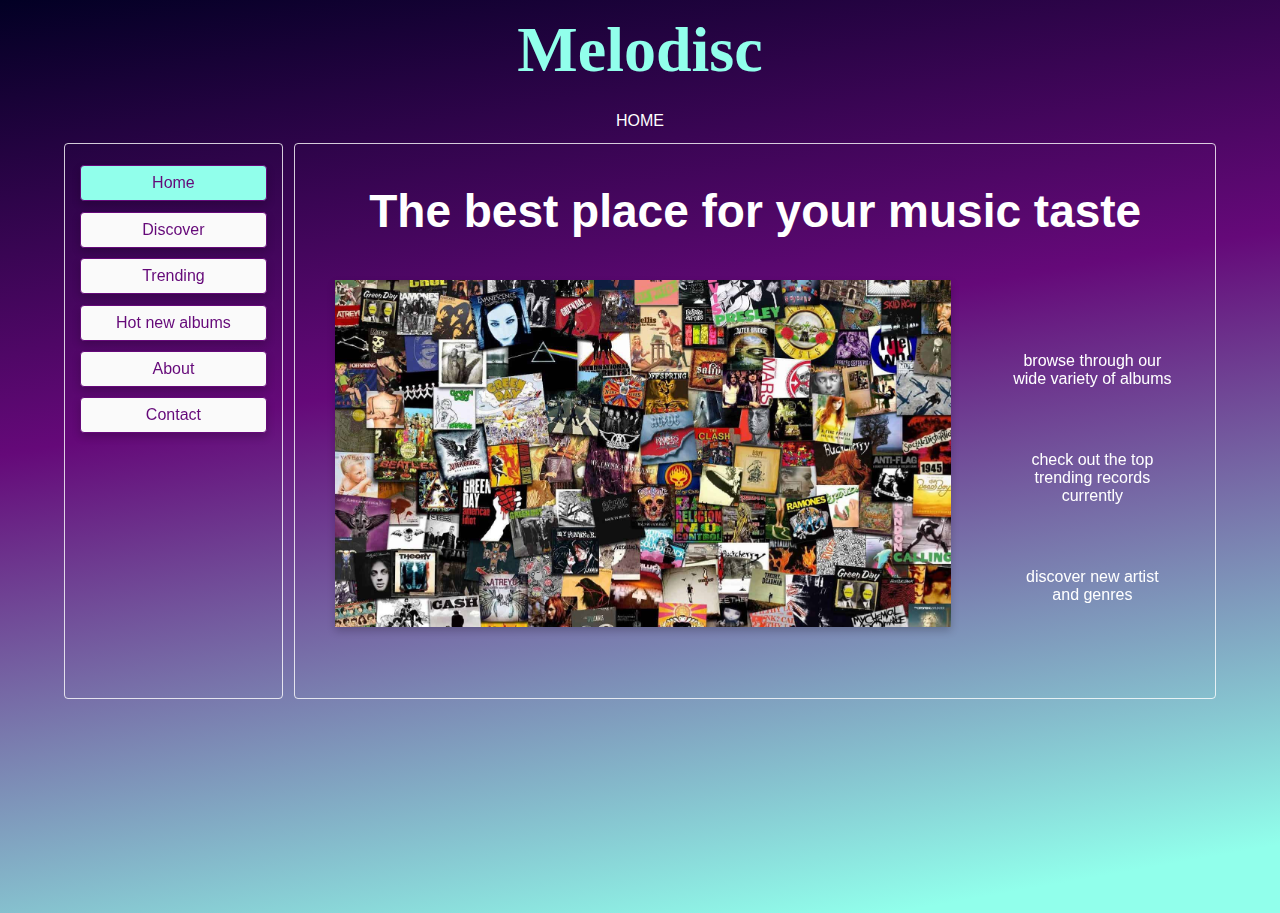
<file: index.html>
<!DOCTYPE html>
<html>
	<head>
		<title>Melodisc | Home</title>
		<meta charset="utf-8">
		<link href="styles/style.css" rel="stylesheet">
		<link href="pictures/fav-icon2.png" rel="shortcut icon">
	</head>
	
	<body>
		<a href="index.html">
			<h1>Melodisc</h1>
		</a>
		<header>HOME</header>
		<main>
			<nav>
				<ul>
					<li><a href="index.html" class="active">Home</a></li>
					<li><a href="discover.html">Discover</a></li>
					<li><a>Trending</a></li>
					<li><a>Hot new albums</a></li>
					<li><a>About</a></li>
					<li><a>Contact</a></li>
				</ul>
			</nav>
			<section id="site-description">
				<h2>The best place for your music taste</h2>
				<img src="pictures/albums.jpg" id="index-image">
				<div>
					<ul>
						<li>browse through our wide variety of albums</li>
						<li>check out the top trending records currently</li>
						<li>discover new artist and genres</li>
					</ul>
				</div>
			</section>
		</main>
	</body>
	
</html>
</file>
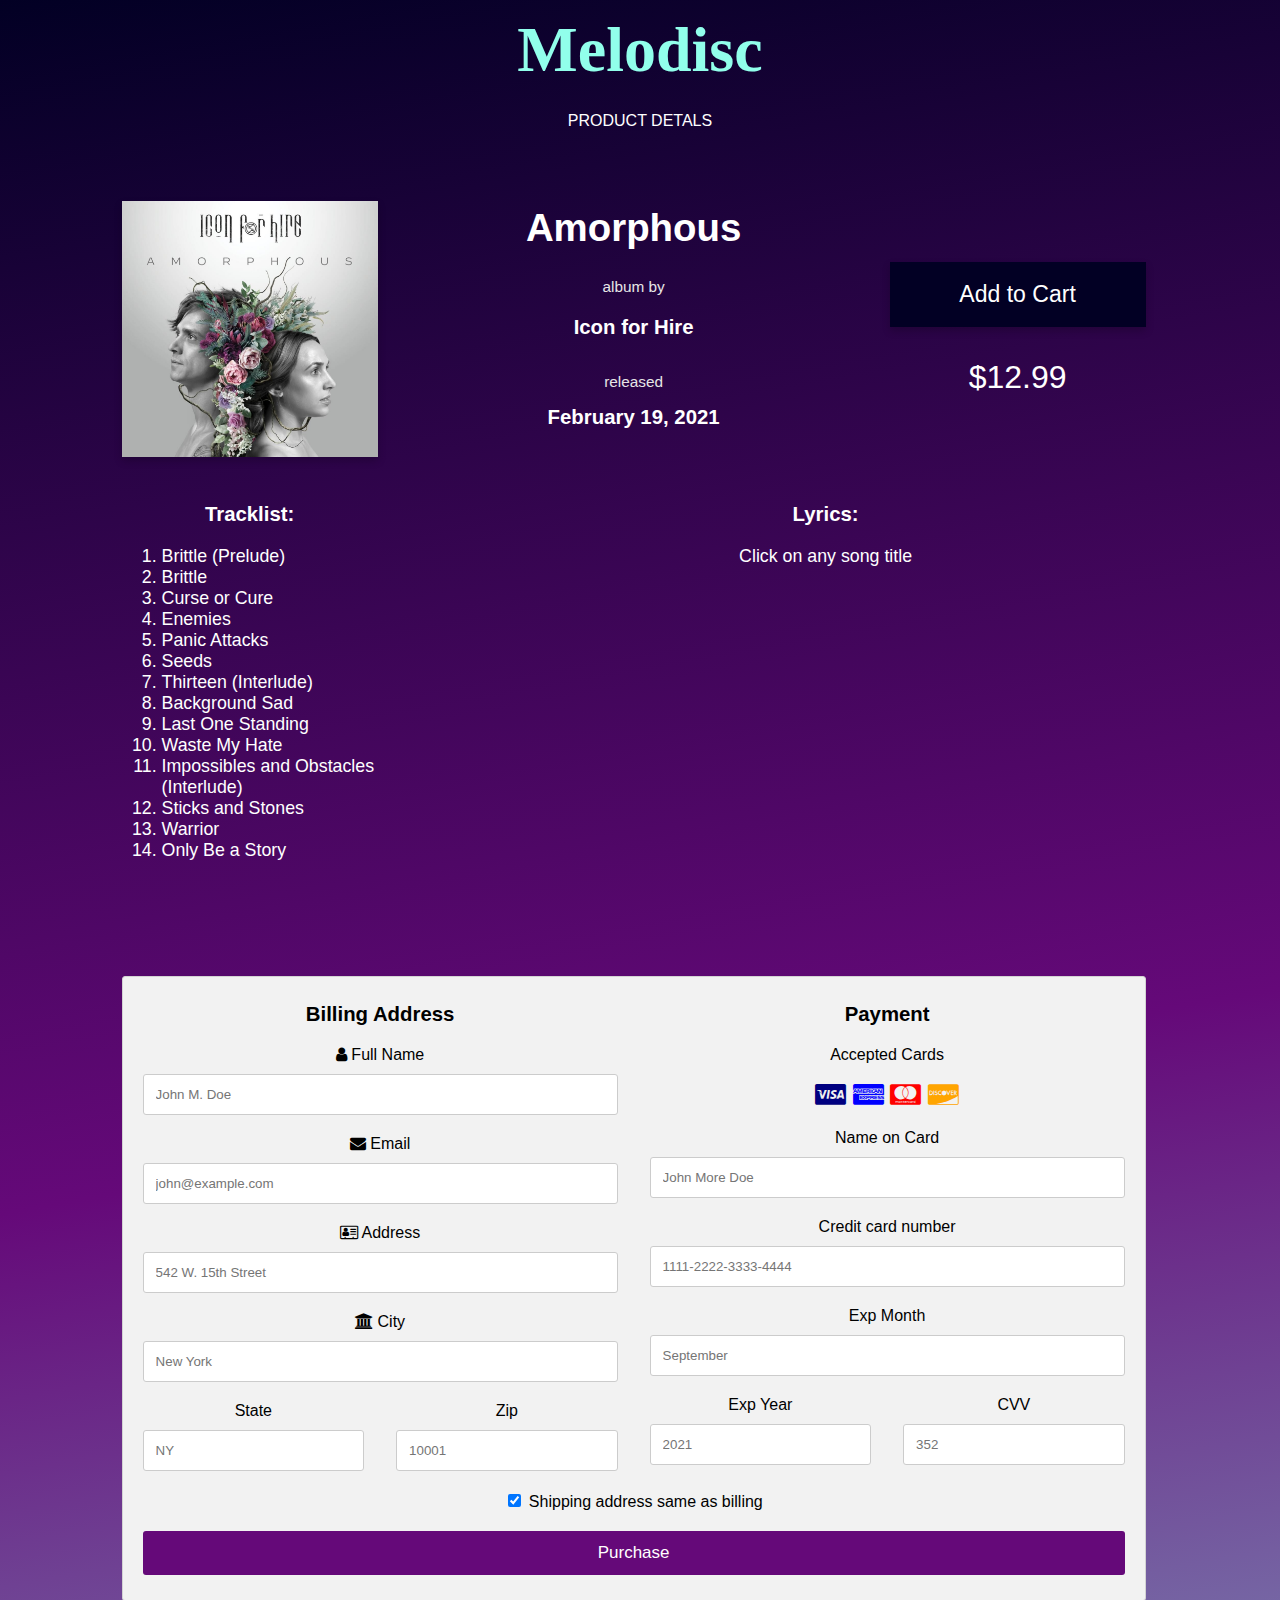
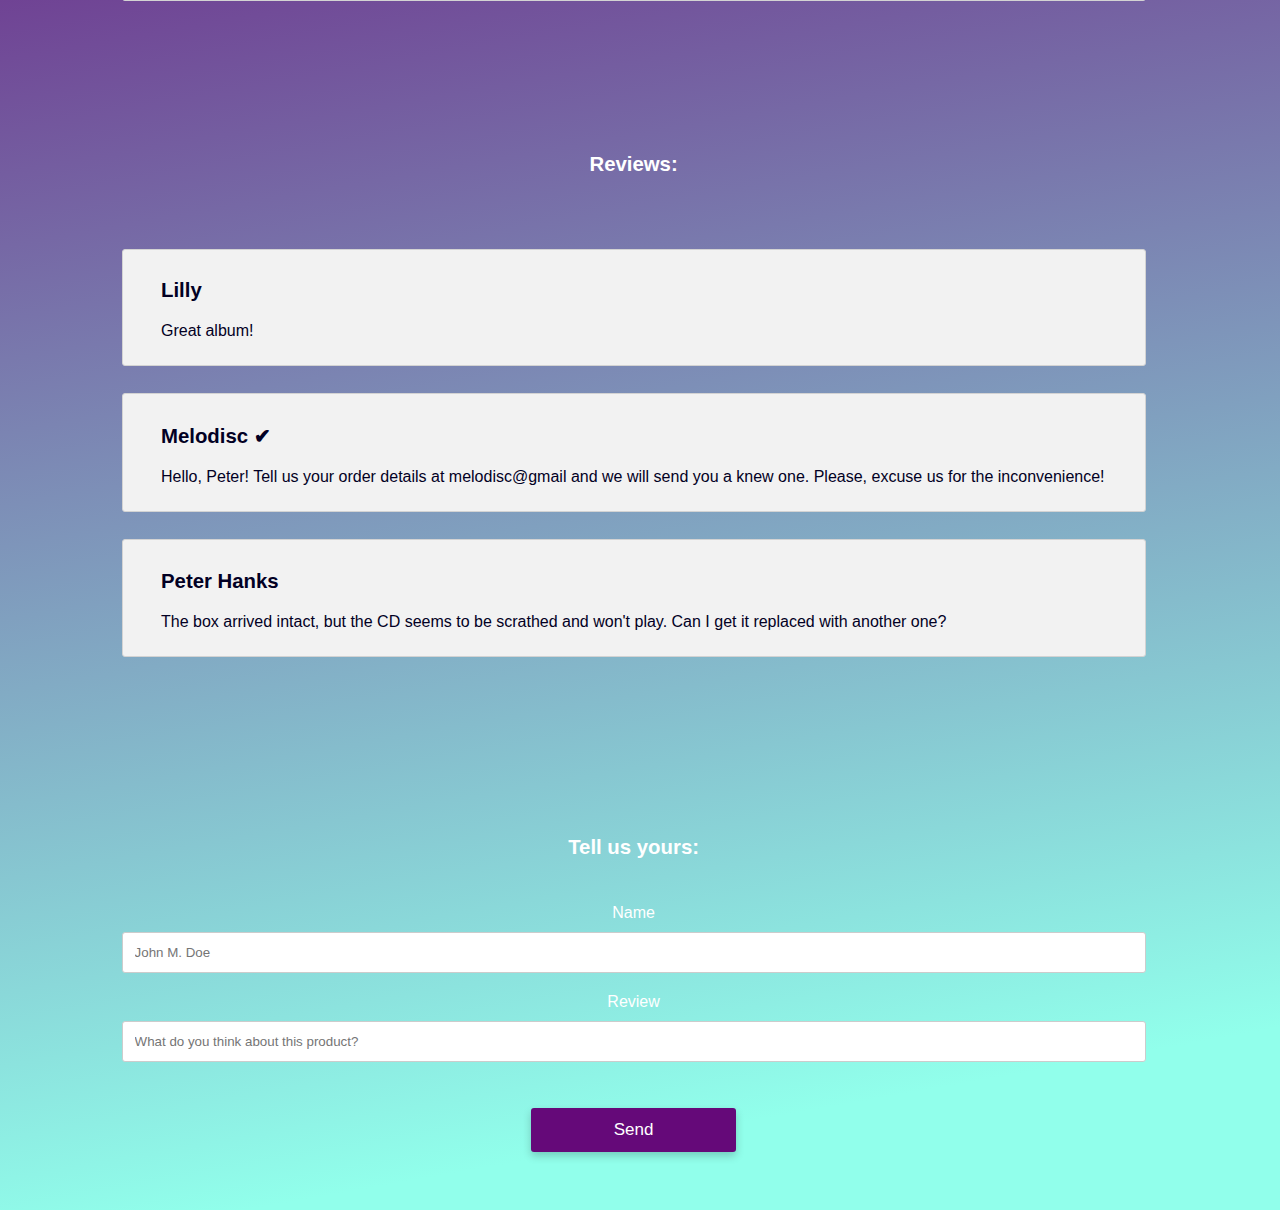
<file: amorphous.html>
<!DOCTYPE html>
<html>
	<head>
		<title>Melodisc | Amorphous</title>
		<meta charset="utf-8">
		<link href="styles/style.css" rel="stylesheet">
		<link href="https://cdnjs.cloudflare.com/ajax/libs/font-awesome/4.7.0/css/font-awesome.min.css" rel="stylesheet">
		<link href="pictures/fav-icon2.png" rel="shortcut icon">
	</head>
	<body>
		<a href="index.html">
			<h1>Melodisc</h1>
		</a>
		<header>PRODUCT DETALS</header>
		<main>
			<article>
				<img src="pictures/Amorphous.jpg" alt="Amorphous album cover">
				<div class="description">
					<h2>Amorphous</h2>
					<p>album by</p>					
					<h3>Icon for Hire</h3>
					<p>released</p>
					<time datetime="2021-02-19">February 19, 2021</time>
				</div>
				<div class="purchase">
					<p><button>Add to Cart</button></p>
					<p>$12.99</p>
				</div>
				<div id="tracklist">
					<h3>Tracklist:</h3>
					<ol>
						<li>Brittle (Prelude)</li>
						<li>Brittle</li>
						<li>Curse or Cure</li>
						<li>Enemies</li>
						<li>Panic Attacks</li>
						<li>Seeds</li>
						<li>Thirteen (Interlude)</li>
						<li>Background Sad</li>
						<li>Last One Standing</li>
						<li>Waste My Hate</li>
						<li>Impossibles and Obstacles (Interlude)</li>
						<li>Sticks and Stones</li>
						<li>Warrior</li>
						<li>Only Be a Story</li>
					</ol>
				</div>
				<div id="lyrics">
					<h3>Lyrics:</h3>
					<pre>
Click on any song title
					</pre>
				</div>
				<div class="row">
				  <div class="col-75">
					<div class="container">
					  <form name="purchase-form">
					  
						<div class="row">
						  <div class="col-50">
							<h3>Billing Address</h3>
							<label for="fname"><i class="fa fa-user"></i> Full Name</label>
							<input type="text" id="fname" name="full name" placeholder="John M. Doe" required="true">
							<label for="email"><i class="fa fa-envelope"></i> Email</label>
							<input type="text" id="email" name="email" placeholder="john@example.com" required="true">
							<label for="adr"><i class="fa fa-address-card-o"></i> Address</label>
							<input type="text" id="adr" name="address" placeholder="542 W. 15th Street" required="true">
							<label for="city"><i class="fa fa-institution"></i> City</label>
							<input type="text" id="city" name="city" placeholder="New York" required="true">

							<div class="row">
							  <div class="col-50">
								<label for="state">State</label>
								<input type="text" id="state" name="state" placeholder="NY" required="true">
							  </div>
							  <div class="col-50">
								<label for="zip">Zip</label>
								<input type="text" id="zip" name="zip" placeholder="10001" required="true">
							  </div>
							</div>
						  </div>

						  <div class="col-50">
							<h3>Payment</h3>
							<label>Accepted Cards</label>
							<div class="icon-container">
							  <i class="fa fa-cc-visa" style="color:navy;"></i>
							  <i class="fa fa-cc-amex" style="color:blue;"></i>
							  <i class="fa fa-cc-mastercard" style="color:red;"></i>
							  <i class="fa fa-cc-discover" style="color:orange;"></i>
							</div>
							<label for="cname">Name on Card</label>
							<input type="text" id="cname" name="cardname" placeholder="John More Doe" required="true">
							<label for="ccnum">Credit card number</label>
							<input type="text" id="ccnum" name="cardnumber" placeholder="1111-2222-3333-4444" required="true">
							<label for="expmonth">Exp Month</label>
							<input type="text" id="expmonth" name="expmonth" placeholder="September" required="true">
							<div class="row">
							  <div class="col-50">
								<label for="expyear">Exp Year</label>
								<input type="text" id="expyear" name="expyear" placeholder="2021" required="true">
							  </div>
							  <div class="col-50">
								<label for="cvv">CVV</label>
								<input type="text" id="cvv" name="cvv" placeholder="352" required="true">
							  </div>
							</div>
						  </div>
						  
						</div>
						<label>
						  <input type="checkbox" checked="checked" name="sameadr"> Shipping address same as billing
						</label>
						<input type="submit" value="Purchase" class="btn"></input>
					  </form>
					</div>
				  </div>
				 
				</div>
				<h3 class="reviews-header">Reviews:</h3>
				<div id="reviews">
					<div class="review">
						<h3>Lilly</h3>
						<p>Great album!</p>
					</div>		
					<div class="review">
						<h3>Melodisc ✔</h3>
						<p>Hello, Peter! Tell us your order details at melodisc@gmail and we will send you a knew one. Please, excuse us for the inconvenience!</h3>
					</div>	
					<div class="review">
						<h3>Peter Hanks</h3>
						<p>The box arrived intact, but the CD seems to be scrathed and won't play. Can I get it replaced with another one?</p>
					</div>					
				</div>
				<h3 class="reviews-header">Tell us yours:</h3>
				<form id="review-form" name="review-form">
					<label for="name">Name</label>
					<input type="text" id="name" name="name" placeholder="John M. Doe" required="true">
					<label for="review">Review</label>
					<input type="text" id="review" name="review" placeholder="What do you think about this product?" required="true">
				</form>
				<button class="send-button">Send</button>
			</article>
		</main>
		<script src="scripts/main.js">  
		</script>  
	</body>
	
</html>
</file>
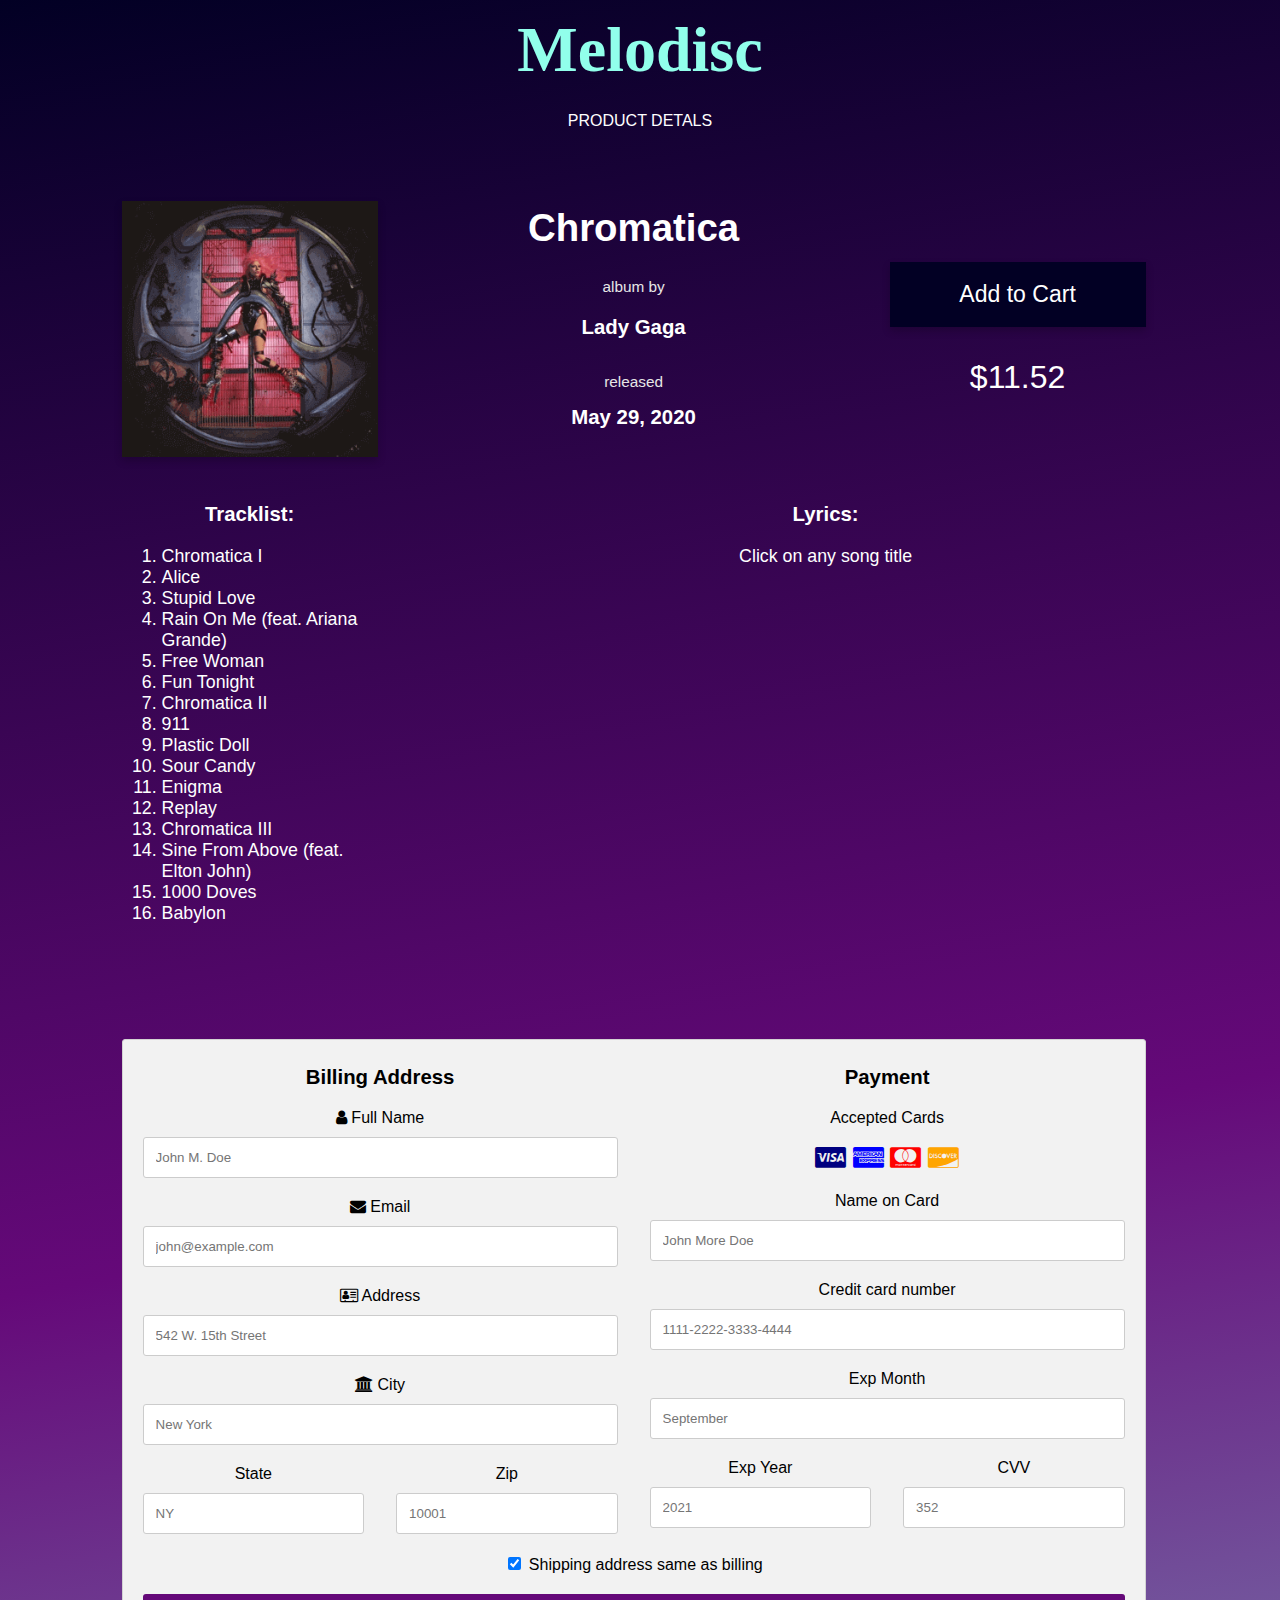
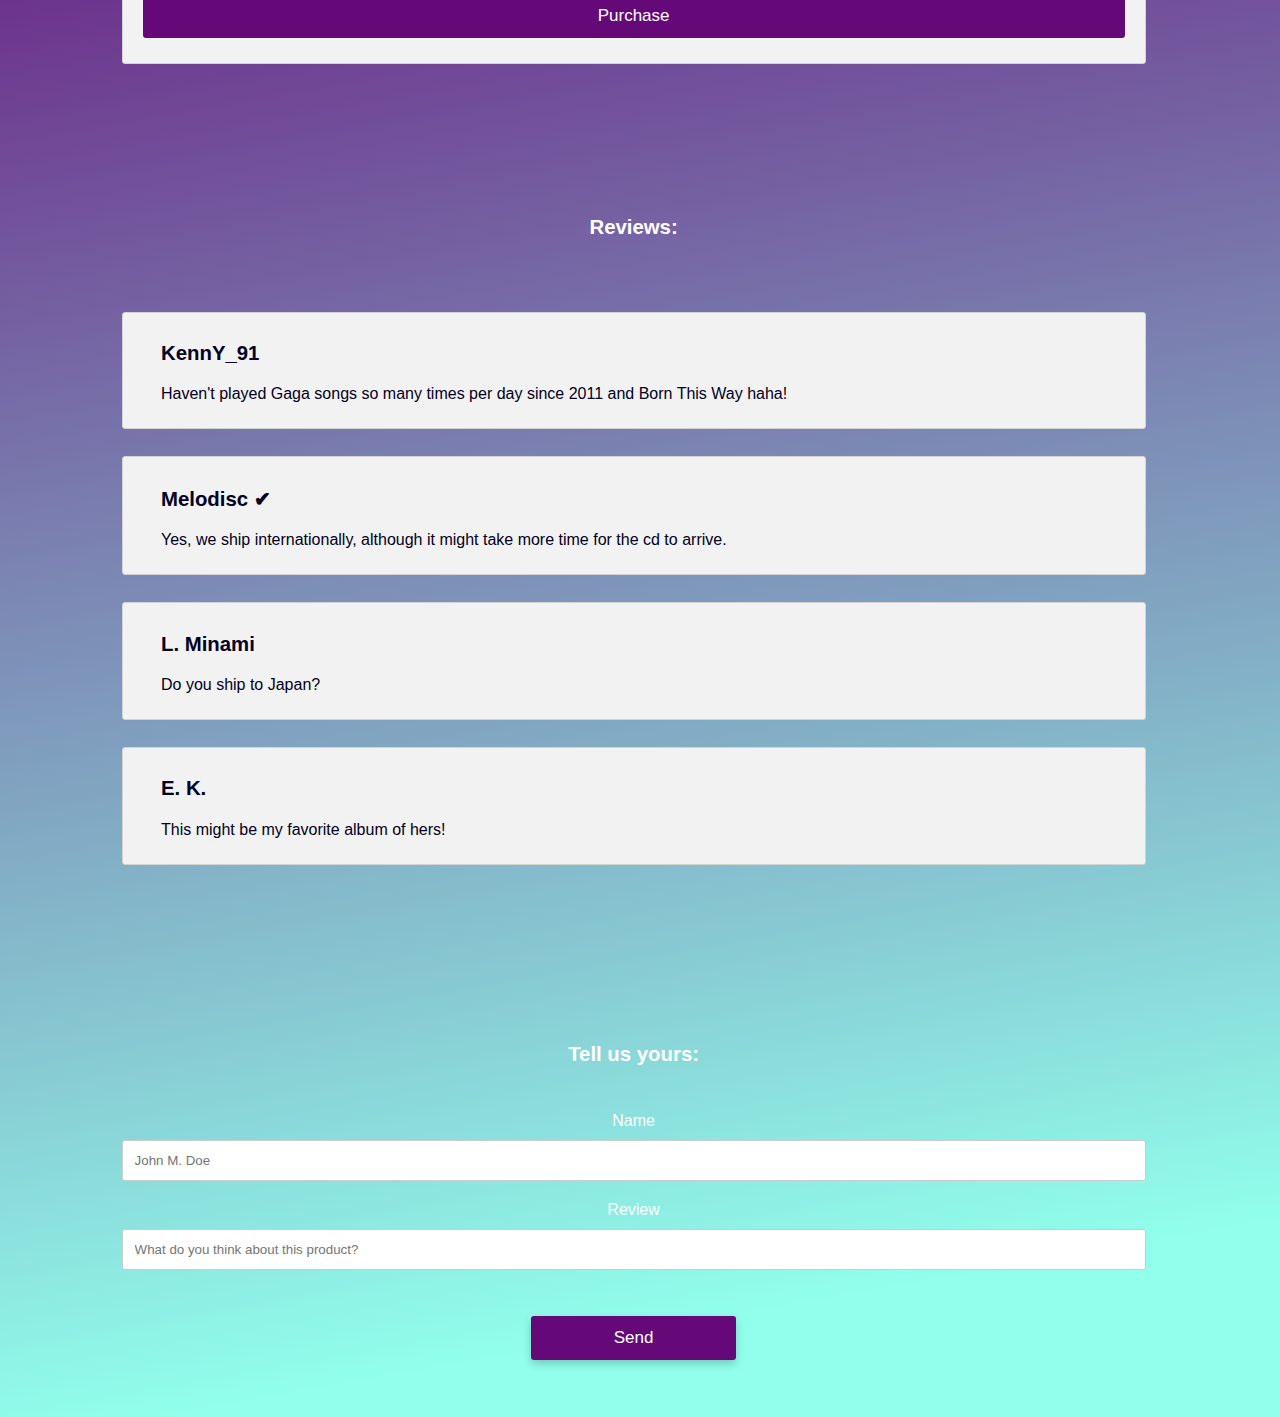
<file: chromatica.html>
<!DOCTYPE html>
<html>
	<head>
		<title>Melodisc | Chromatica</title>
		<meta charset="utf-8">
		<link href="styles/style.css" rel="stylesheet">
		<link href="https://cdnjs.cloudflare.com/ajax/libs/font-awesome/4.7.0/css/font-awesome.min.css" rel="stylesheet">
		<link href="pictures/fav-icon2.png" rel="shortcut icon">
	</head>
	<body>
		<a href="index.html">
			<h1>Melodisc</h1>
		</a>
		<header>PRODUCT DETALS</header>
		<main>
			<article>
				<img src="pictures/Chromatica.png" alt="Chromatica album cover">
				<div class="description">
					<h2>Chromatica</h2>
					<p>album by</p>					
					<h3>Lady Gaga</h3>
					<p>released</p>
					<time datetime="2020-05-29">May 29, 2020</time>
				</div>
				<div class="purchase">
					<p><button>Add to Cart</button></p>
					<p>$11.52</p>
				</div>
				<div id="tracklist">
					<h3>Tracklist:</h3>
					<ol>
						<li>Chromatica I</li>
						<li>Alice</li>
						<li>Stupid Love</li>
						<li>Rain On Me (feat. Ariana Grande)</li>
						<li>Free Woman</li>
						<li>Fun Tonight</li>
						<li>Chromatica II</li>
						<li>911</li>
						<li>Plastic Doll</li>
						<li>Sour Candy</li>
						<li>Enigma</li>
						<li>Replay</li>
						<li>Chromatica III</li>
						<li>Sine From Above (feat. Elton John)</li>
						<li>1000 Doves</li>
						<li>Babylon</li>
					</ol>
				</div>
				<div id="lyrics">
					<h3>Lyrics:</h3>
					<pre>
Click on any song title
					</pre>
				</div>
				<div class="row">
				  <div class="col-75">
					<div class="container">
					  <form name="purchase-form">
					  
						<div class="row">
						  <div class="col-50">
							<h3>Billing Address</h3>
							<label for="fname"><i class="fa fa-user"></i> Full Name</label>
							<input type="text" id="fname" name="full name" placeholder="John M. Doe" required="true">
							<label for="email"><i class="fa fa-envelope"></i> Email</label>
							<input type="text" id="email" name="email" placeholder="john@example.com" required="true">
							<label for="adr"><i class="fa fa-address-card-o"></i> Address</label>
							<input type="text" id="adr" name="address" placeholder="542 W. 15th Street" required="true">
							<label for="city"><i class="fa fa-institution"></i> City</label>
							<input type="text" id="city" name="city" placeholder="New York" required="true">

							<div class="row">
							  <div class="col-50">
								<label for="state">State</label>
								<input type="text" id="state" name="state" placeholder="NY" required="true">
							  </div>
							  <div class="col-50">
								<label for="zip">Zip</label>
								<input type="text" id="zip" name="zip" placeholder="10001" required="true">
							  </div>
							</div>
						  </div>

						  <div class="col-50">
							<h3>Payment</h3>
							<label>Accepted Cards</label>
							<div class="icon-container">
							  <i class="fa fa-cc-visa" style="color:navy;"></i>
							  <i class="fa fa-cc-amex" style="color:blue;"></i>
							  <i class="fa fa-cc-mastercard" style="color:red;"></i>
							  <i class="fa fa-cc-discover" style="color:orange;"></i>
							</div>
							<label for="cname">Name on Card</label>
							<input type="text" id="cname" name="cardname" placeholder="John More Doe" required="true">
							<label for="ccnum">Credit card number</label>
							<input type="text" id="ccnum" name="cardnumber" placeholder="1111-2222-3333-4444" required="true">
							<label for="expmonth">Exp Month</label>
							<input type="text" id="expmonth" name="expmonth" placeholder="September" required="true">
							<div class="row">
							  <div class="col-50">
								<label for="expyear">Exp Year</label>
								<input type="text" id="expyear" name="expyear" placeholder="2021" required="true">
							  </div>
							  <div class="col-50">
								<label for="cvv">CVV</label>
								<input type="text" id="cvv" name="cvv" placeholder="352" required="true">
							  </div>
							</div>
						  </div>
						  
						</div>
						<label>
						  <input type="checkbox" checked="checked" name="sameadr"> Shipping address same as billing
						</label>
						<input type="submit" value="Purchase" class="btn"></input>
					  </form>
					</div>
				  </div>
				 
				</div>
				<h3 class="reviews-header">Reviews:</h3>
				<div id="reviews">
					<div class="review">
						<h3>KennY_91</h3>
						<p>Haven't played Gaga songs so many times per day since 2011 and Born This Way haha!</p>
					</div>		
					<div class="review">
						<h3>Melodisc ✔</h3>
						<p>Yes, we ship internationally, although it might take more time for the cd to arrive.</h3>
					</div>	
					<div class="review">
						<h3>L. Minami</h3>
						<p>Do you ship to Japan?</p>
					</div>	
					<div class="review">
						<h3>E. K.</h3>
						<p>This might be my favorite album of hers!</p>
					</div>					
				</div>
				<h3 class="reviews-header">Tell us yours:</h3>
				<form id="review-form" name="review-form">
					<label for="name">Name</label>
					<input type="text" id="name" name="name" placeholder="John M. Doe" required="true">
					<label for="review">Review</label>
					<input type="text" id="review" name="review" placeholder="What do you think about this product?" required="true">
				</form>
				<button class="send-button">Send</button>
			</article>
		</main>
		<script src="scripts/main.js">  
		</script>  
	</body>
	
</html>
</file>
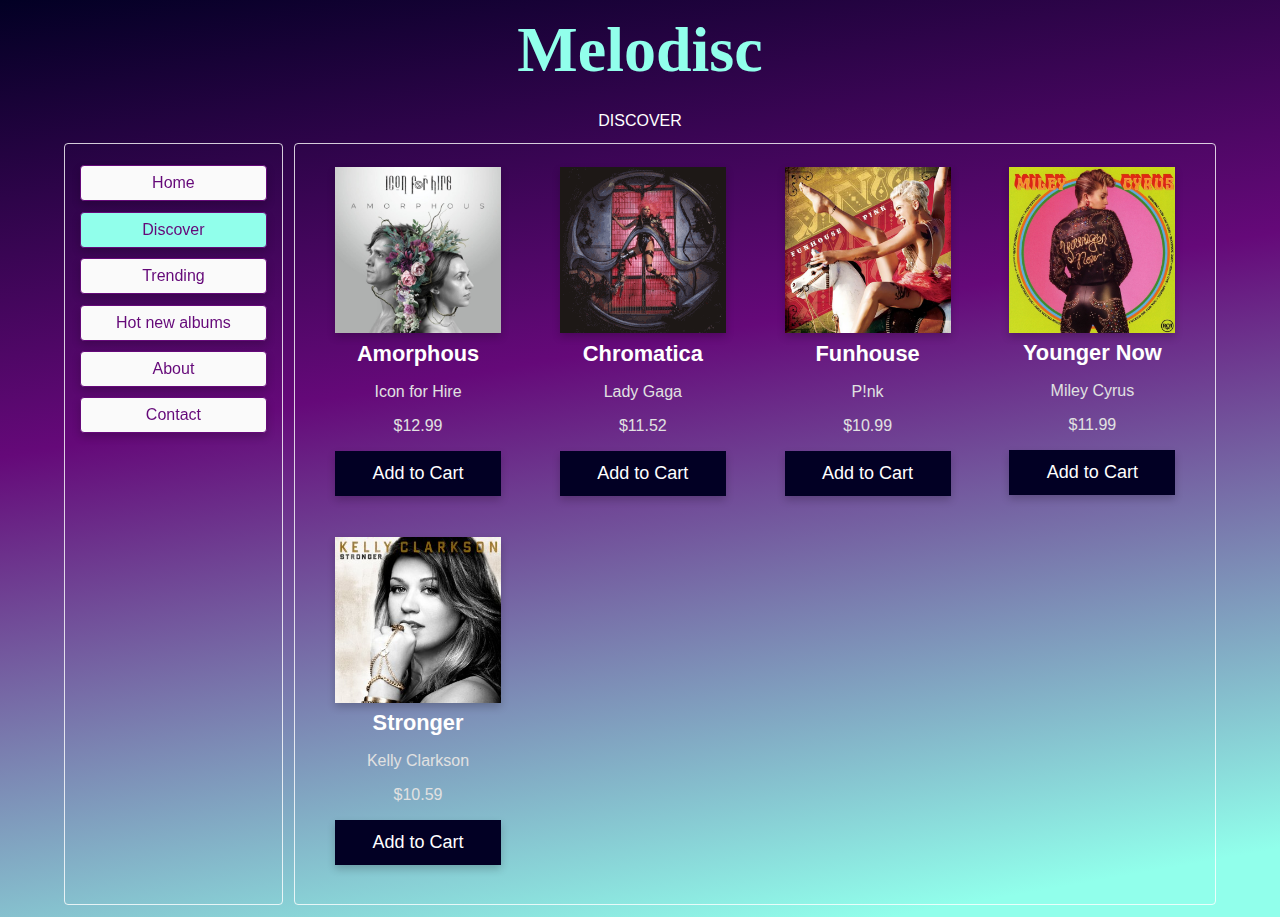
<file: discover.html>
<!DOCTYPE html>
<html>
	<head>
		<title>Melodisc | Discover</title>
		<meta charset="utf-8">
		<link href="styles/style.css" rel="stylesheet">
		<link href="pictures/fav-icon2.png" rel="shortcut icon">
	</head>
	
	<body>
		<a href="index.html">
			<h1>Melodisc</h1>
		</a>
		<header>DISCOVER</header>
		<main>
			<nav>
				<ul>
					<li><a href="index.html">Home</a></li>
					<li><a href="discover.html" class="active">Discover</a></li>
					<li><a href="about.asp">Trending</a></li>
					<li><a href="contact.asp">Hot new albums</a></li>
					<li><a href="about.asp">About</a></li>
					<li><a href="about.asp">Contact</a></li>
				</ul>
			</nav>
			<section>
				<div class="card">
					<a href="amorphous.html" target="_blank">
						<img src="pictures/Amorphous.jpg" alt="Amorphous album cover">
						<h2>Amorphous</h2>
					</a>
					<p>Icon for Hire</p>
					<p class="price">$12.99</p>
					<p><button>Add to Cart</button></p>
				</div>
				<div class="card">
					<a href="chromatica.html" target="_blank">
						<img src="pictures/Chromatica.png" alt="Chromatica album cover">
						<h2>Chromatica</h2>
					</a>
					<p>Lady Gaga</p>
					<p class="price">$11.52</p>
					<p><button>Add to Cart</button></p>
				</div>
				<div class="card">
					<a href="funhouse.html" target="_blank">
						<img src="pictures/Funhouse.png" alt="Funhouse album cover">
						<h2>Funhouse</h2>
					</a>
					<p>P!nk</p>
					<p class="price">$10.99</p>
					<p><button>Add to Cart</button></p>
				</div>
				<div class="card">
					<a href="younger-now.html" target="_blank">
						<img src="pictures/Younger_now.jpg" alt="Younger Now album cover">
						<h2>Younger Now</h2>
					</a>
					<p>Miley Cyrus</p>
					<p class="price">$11.99</p>
					<p><button>Add to Cart</button></p>
				</div>
				<div class="card">
					<a href="stronger.html" target="_blank">
						<img src="pictures/Stronger.jpg" alt="Stronger album cover">
						<h2>Stronger</h2>
					</a>
					<p>Kelly Clarkson</p>
					<p class="price">$10.59</p>
					<p><button>Add to Cart</button></p>
				</div>
			</section>
		</main>
	</body>
	
</html>
</file>
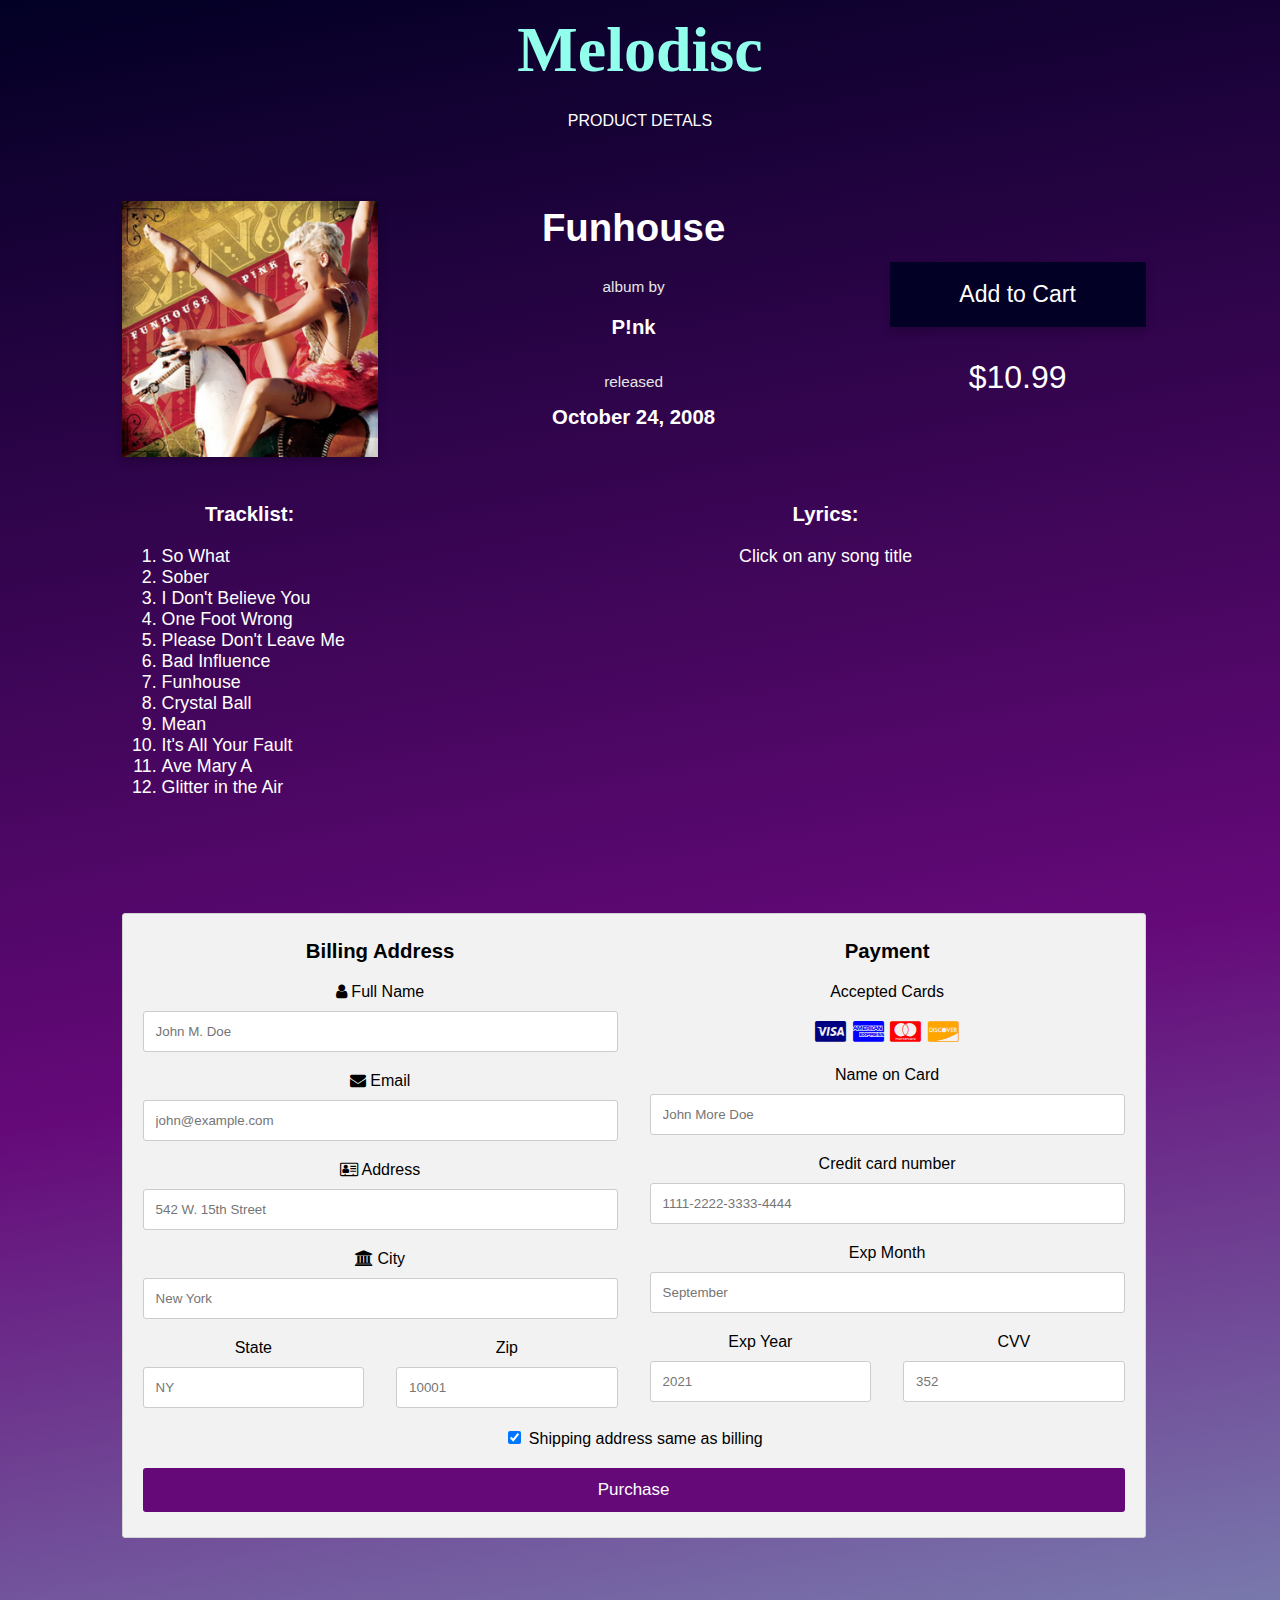
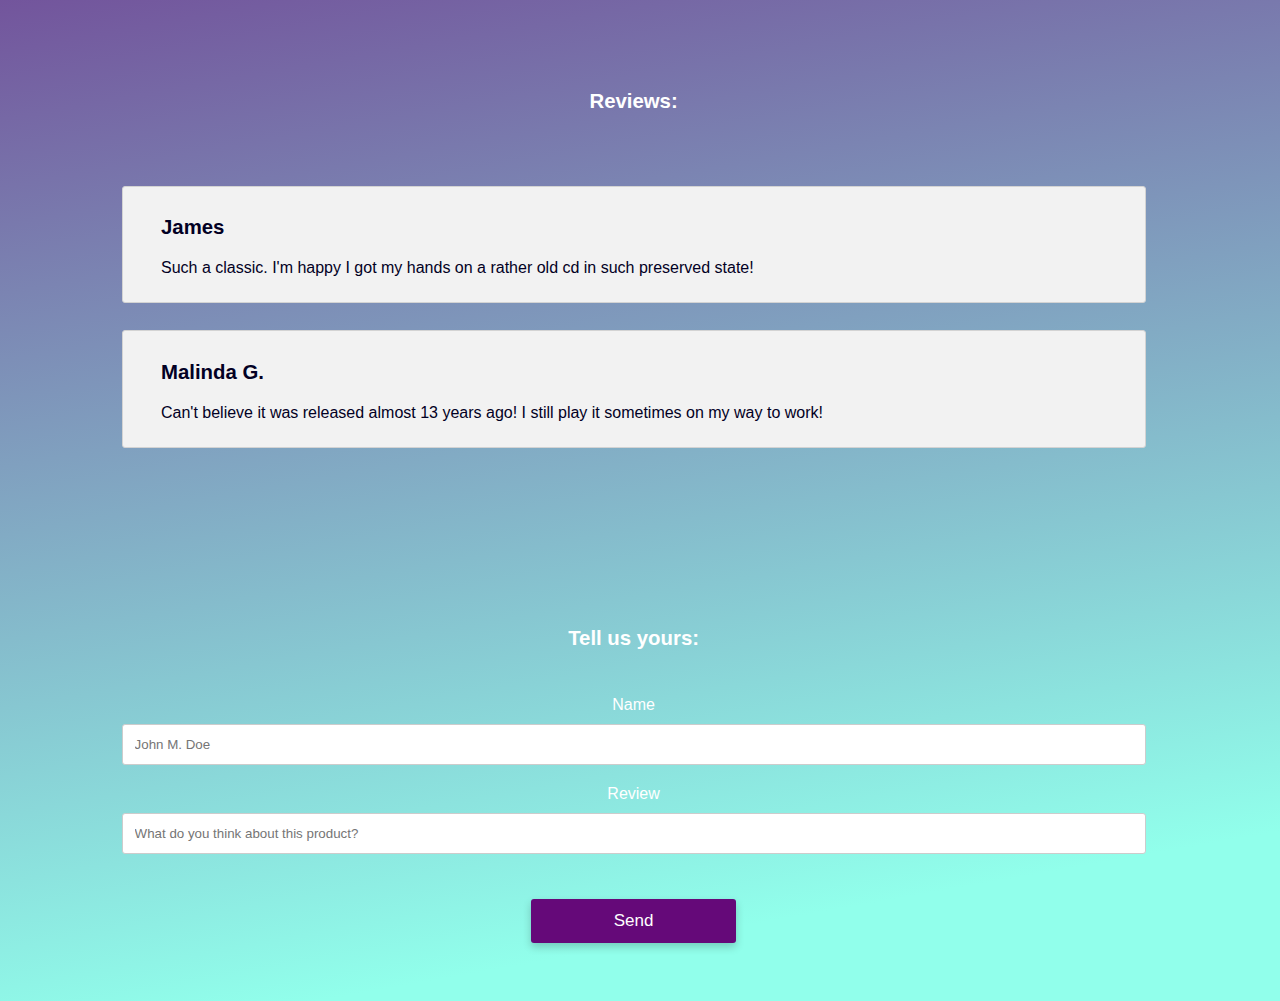
<file: funhouse.html>
<!DOCTYPE html>
<html>
	<head>
		<title>Melodisc | Funhouse</title>
		<meta charset="utf-8">
		<link href="styles/style.css" rel="stylesheet">
		<link href="https://cdnjs.cloudflare.com/ajax/libs/font-awesome/4.7.0/css/font-awesome.min.css" rel="stylesheet">
		<link href="pictures/fav-icon2.png" rel="shortcut icon">
	</head>
	<body>
		<a href="index.html">
			<h1>Melodisc</h1>
		</a>
		<header>PRODUCT DETALS</header>
		<main>
			<article>
				<img src="pictures/Funhouse.png" alt="Funhouse album cover">
				<div class="description">
					<h2>Funhouse</h2>
					<p>album by</p>					
					<h3>P!nk</h3>
					<p>released</p>
					<time datetime="2008-10-24">October 24, 2008</time>
				</div>
				<div class="purchase">
					<p><button>Add to Cart</button></p>
					<p>$10.99</p>
				</div>
				<div id="tracklist">
					<h3>Tracklist:</h3>
					<ol>
						<li>So What</li>
						<li>Sober</li>
						<li>I Don't Believe You</li>
						<li>One Foot Wrong</li>
						<li>Please Don't Leave Me</li>
						<li>Bad Influence</li>
						<li>Funhouse</li>
						<li>Crystal Ball</li>
						<li>Mean</li>
						<li>It's All Your Fault</li>
						<li>Ave Mary A</li>
						<li>Glitter in the Air</li>
					</ol>
				</div>
				<div id="lyrics">
					<h3>Lyrics:</h3>
					<pre>
Click on any song title
					</pre>
				</div>
				<div class="row">
				  <div class="col-75">
					<div class="container">
					  <form name="purchase-form">
					  
						<div class="row">
						  <div class="col-50">
							<h3>Billing Address</h3>
							<label for="fname"><i class="fa fa-user"></i> Full Name</label>
							<input type="text" id="fname" name="full name" placeholder="John M. Doe" required="true">
							<label for="email"><i class="fa fa-envelope"></i> Email</label>
							<input type="text" id="email" name="email" placeholder="john@example.com" required="true">
							<label for="adr"><i class="fa fa-address-card-o"></i> Address</label>
							<input type="text" id="adr" name="address" placeholder="542 W. 15th Street" required="true">
							<label for="city"><i class="fa fa-institution"></i> City</label>
							<input type="text" id="city" name="city" placeholder="New York" required="true">

							<div class="row">
							  <div class="col-50">
								<label for="state">State</label>
								<input type="text" id="state" name="state" placeholder="NY" required="true">
							  </div>
							  <div class="col-50">
								<label for="zip">Zip</label>
								<input type="text" id="zip" name="zip" placeholder="10001" required="true">
							  </div>
							</div>
						  </div>

						  <div class="col-50">
							<h3>Payment</h3>
							<label>Accepted Cards</label>
							<div class="icon-container">
							  <i class="fa fa-cc-visa" style="color:navy;"></i>
							  <i class="fa fa-cc-amex" style="color:blue;"></i>
							  <i class="fa fa-cc-mastercard" style="color:red;"></i>
							  <i class="fa fa-cc-discover" style="color:orange;"></i>
							</div>
							<label for="cname">Name on Card</label>
							<input type="text" id="cname" name="cardname" placeholder="John More Doe" required="true">
							<label for="ccnum">Credit card number</label>
							<input type="text" id="ccnum" name="cardnumber" placeholder="1111-2222-3333-4444" required="true">
							<label for="expmonth">Exp Month</label>
							<input type="text" id="expmonth" name="expmonth" placeholder="September" required="true">
							<div class="row">
							  <div class="col-50">
								<label for="expyear">Exp Year</label>
								<input type="text" id="expyear" name="expyear" placeholder="2021" required="true">
							  </div>
							  <div class="col-50">
								<label for="cvv">CVV</label>
								<input type="text" id="cvv" name="cvv" placeholder="352" required="true">
							  </div>
							</div>
						  </div>
						  
						</div>
						<label>
						  <input type="checkbox" checked="checked" name="sameadr"> Shipping address same as billing
						</label>
						<input type="submit" value="Purchase" class="btn"></input>
					  </form>
					</div>
				  </div>
				 
				</div>
				<h3 class="reviews-header">Reviews:</h3>
				<div id="reviews">
					<div class="review">
						<h3>James</h3>
						<p>Such a classic. I'm happy I got my hands on a rather old cd in such preserved state!</p>
					</div>		
					<div class="review">
						<h3>Malinda G.</h3>
						<p>Can't believe it was released almost 13 years ago! I still play it sometimes on my way to work!</h3>
					</div>				
				</div>
				<h3 class="reviews-header">Tell us yours:</h3>
				<form id="review-form" name="review-form">
					<label for="name">Name</label>
					<input type="text" id="name" name="name" placeholder="John M. Doe" required="true">
					<label for="review">Review</label>
					<input type="text" id="review" name="review" placeholder="What do you think about this product?" required="true">
				</form>
				<button class="send-button">Send</button>
			</article>
		</main>
		<script src="scripts/main.js">  
		</script>  
	</body>
	
</html>
</file>
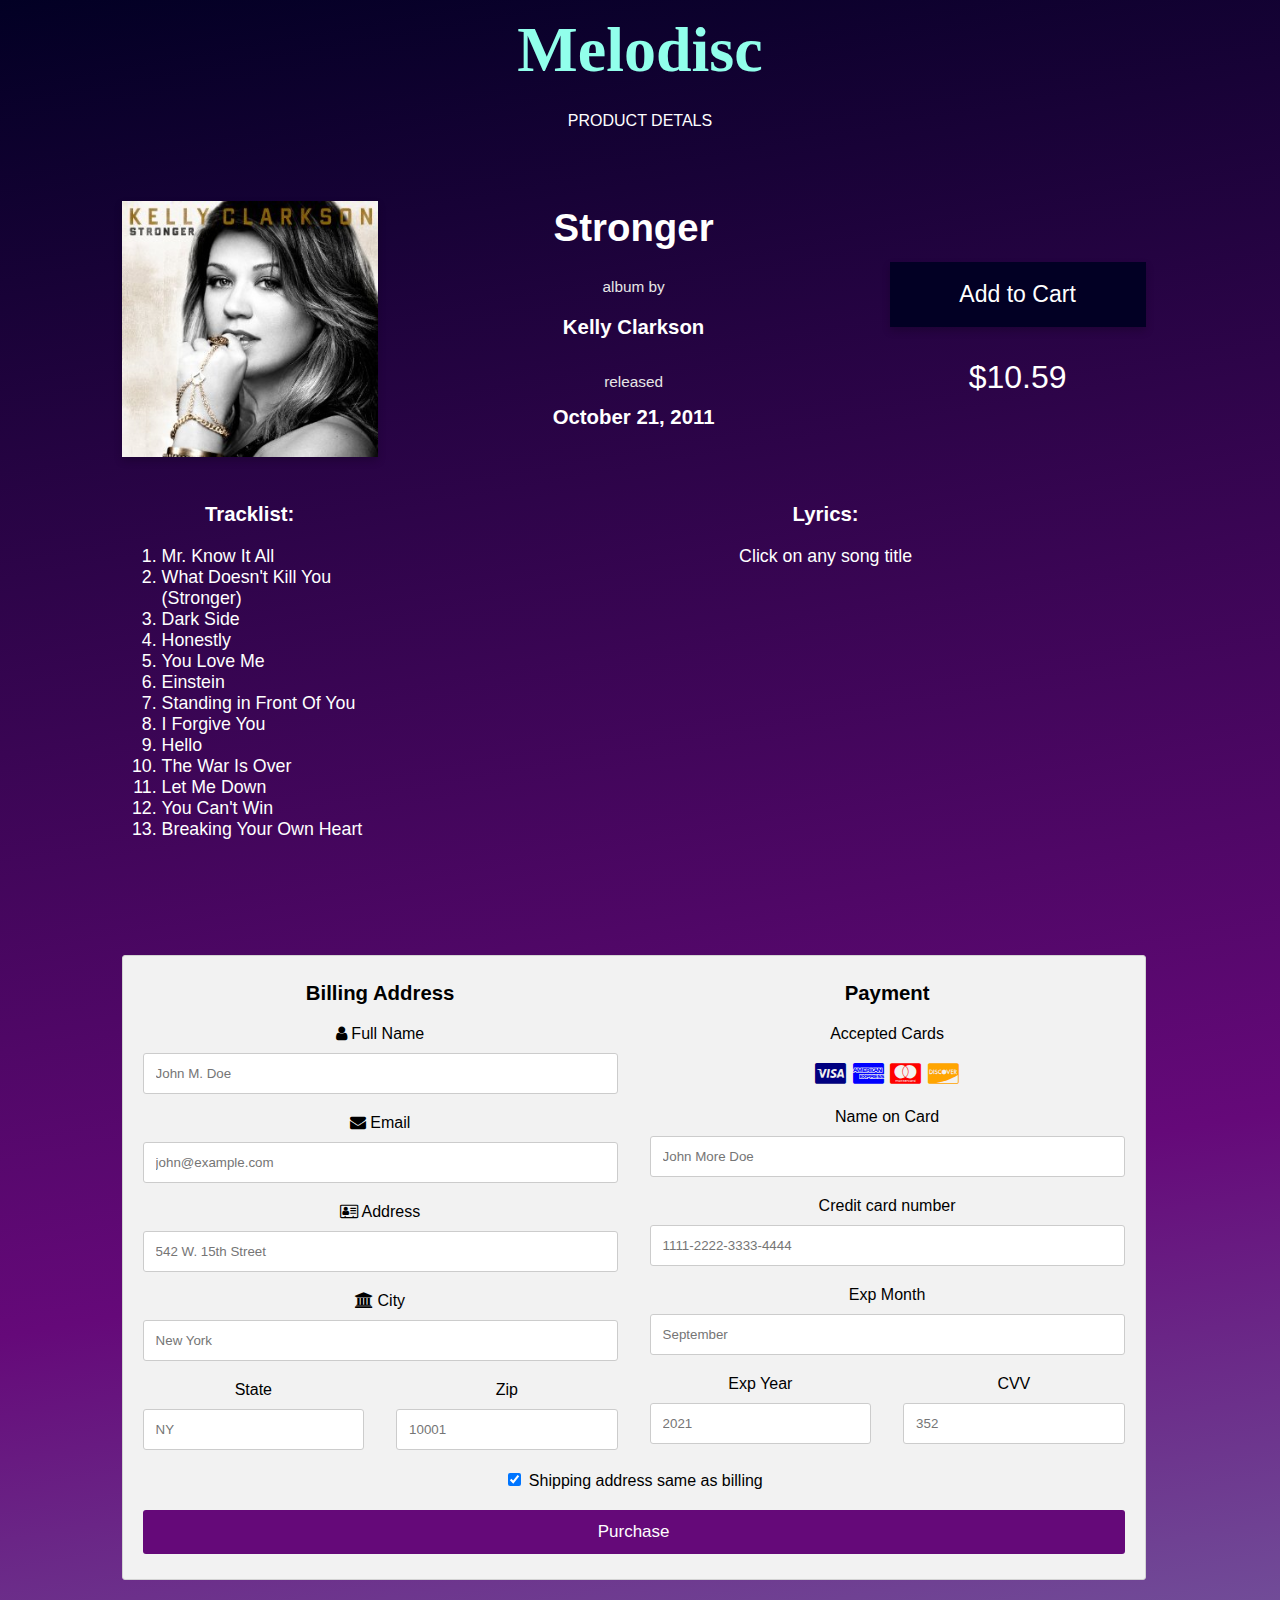
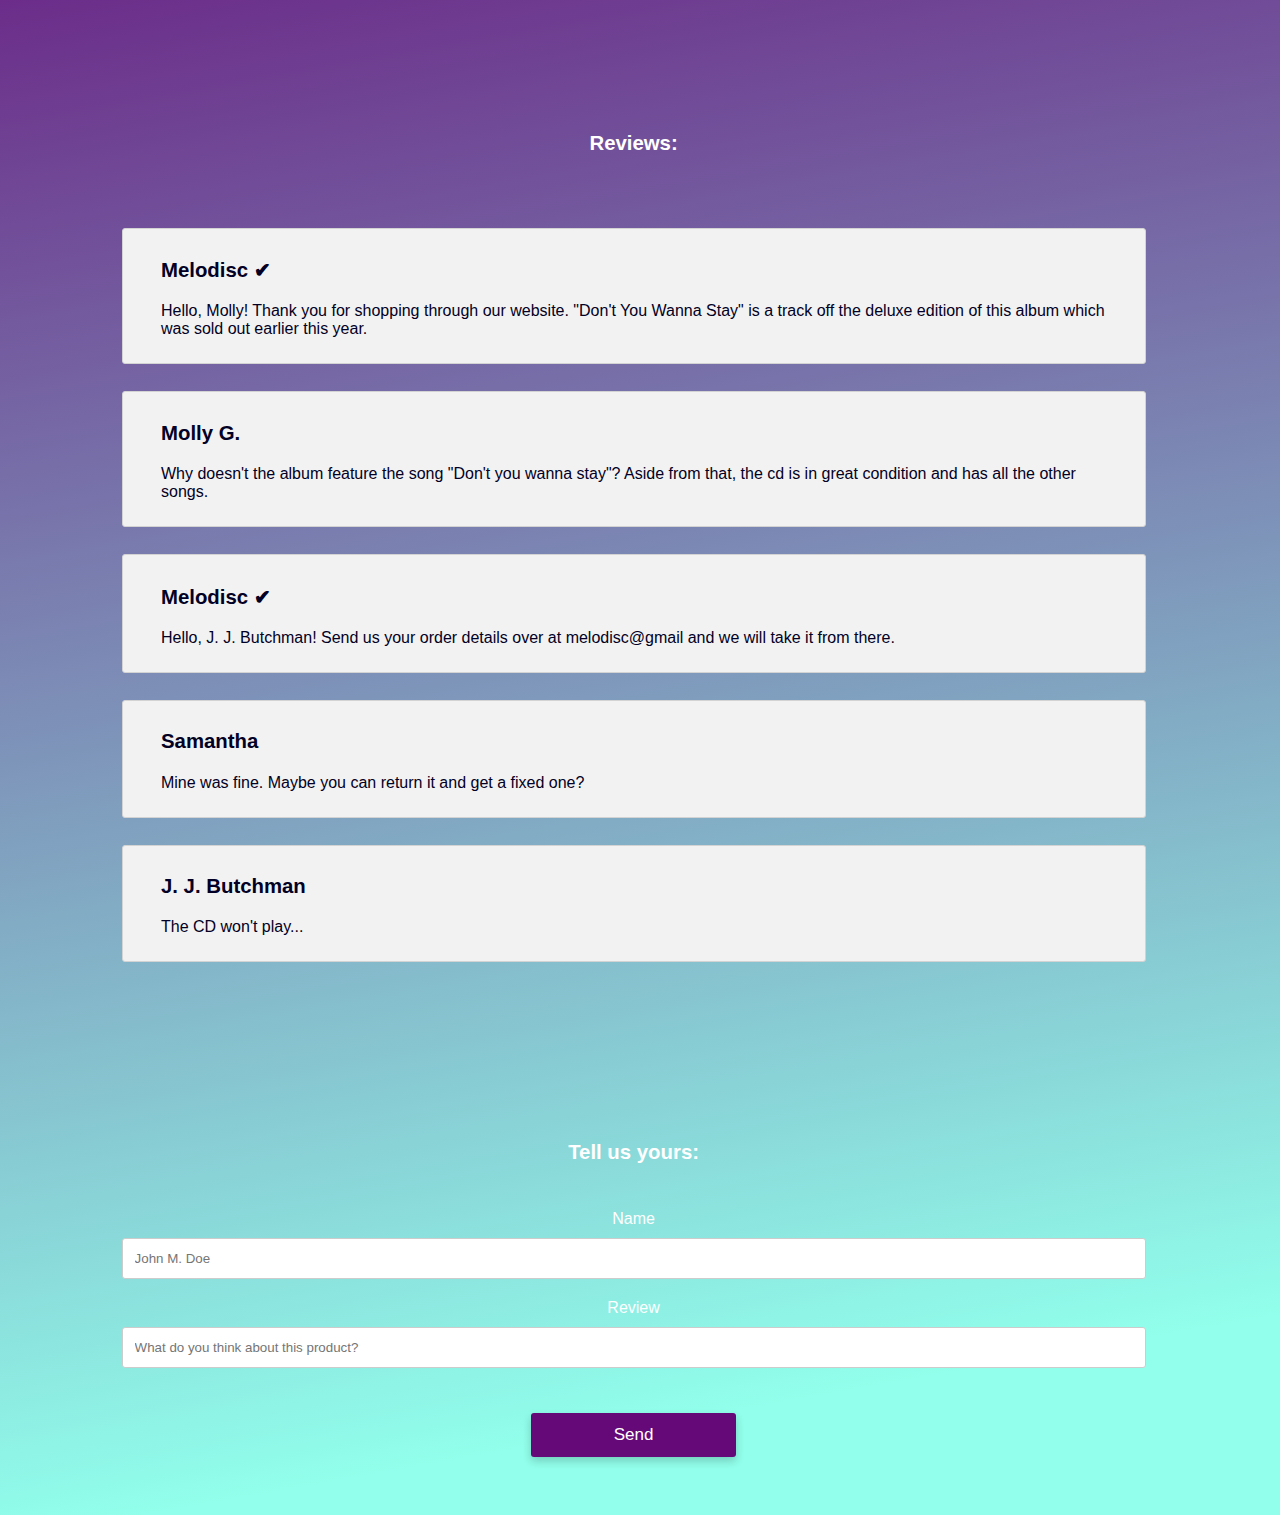
<file: stronger.html>
<!DOCTYPE html>
<html>
	<head>
		<title>Melodisc | Amorphous</title>
		<meta charset="utf-8">
		<link href="styles/style.css" rel="stylesheet">
		<link href="https://cdnjs.cloudflare.com/ajax/libs/font-awesome/4.7.0/css/font-awesome.min.css" rel="stylesheet">
		<link href="pictures/fav-icon2.png" rel="shortcut icon">
	</head>
	<body>
		<a href="index.html">
			<h1>Melodisc</h1>
		</a>
		<header>PRODUCT DETALS</header>
		<main>
			<article>
				<img src="pictures/Stronger.jpg" alt="Stronger album cover">
				<div class="description">
					<h2>Stronger</h2>
					<p>album by</p>					
					<h3>Kelly Clarkson</h3>
					<p>released</p>
					<time datetime="2011-10-21">October 21, 2011</time>
				</div>
				<div class="purchase">
					<p><button>Add to Cart</button></p>
					<p>$10.59</p>
				</div>
				<div id="tracklist">
					<h3>Tracklist:</h3>
					<ol>
						<li>Mr. Know It All</li>
						<li>What Doesn't Kill You (Stronger)</li>
						<li>Dark Side</li>
						<li>Honestly</li>
						<li>You Love Me</li>
						<li>Einstein</li>
						<li>Standing in Front Of You</li>
						<li>I Forgive You</li>
						<li>Hello</li>
						<li>The War Is Over</li>
						<li>Let Me Down</li>
						<li>You Can't Win</li>
						<li>Breaking Your Own Heart</li>
					</ol>
				</div>
				<div id="lyrics">
					<h3>Lyrics:</h3>
					<pre>
Click on any song title
					</pre>
				</div>
				<div class="row">
				  <div class="col-75">
					<div class="container">
					  <form name="purchase-form">
					  
						<div class="row">
						  <div class="col-50">
							<h3>Billing Address</h3>
							<label for="fname"><i class="fa fa-user"></i> Full Name</label>
							<input type="text" id="fname" name="full name" placeholder="John M. Doe" required="true">
							<label for="email"><i class="fa fa-envelope"></i> Email</label>
							<input type="text" id="email" name="email" placeholder="john@example.com" required="true">
							<label for="adr"><i class="fa fa-address-card-o"></i> Address</label>
							<input type="text" id="adr" name="address" placeholder="542 W. 15th Street" required="true">
							<label for="city"><i class="fa fa-institution"></i> City</label>
							<input type="text" id="city" name="city" placeholder="New York" required="true">

							<div class="row">
							  <div class="col-50">
								<label for="state">State</label>
								<input type="text" id="state" name="state" placeholder="NY" required="true">
							  </div>
							  <div class="col-50">
								<label for="zip">Zip</label>
								<input type="text" id="zip" name="zip" placeholder="10001" required="true">
							  </div>
							</div>
						  </div>

						  <div class="col-50">
							<h3>Payment</h3>
							<label>Accepted Cards</label>
							<div class="icon-container">
							  <i class="fa fa-cc-visa" style="color:navy;"></i>
							  <i class="fa fa-cc-amex" style="color:blue;"></i>
							  <i class="fa fa-cc-mastercard" style="color:red;"></i>
							  <i class="fa fa-cc-discover" style="color:orange;"></i>
							</div>
							<label for="cname">Name on Card</label>
							<input type="text" id="cname" name="cardname" placeholder="John More Doe" required="true">
							<label for="ccnum">Credit card number</label>
							<input type="text" id="ccnum" name="cardnumber" placeholder="1111-2222-3333-4444" required="true">
							<label for="expmonth">Exp Month</label>
							<input type="text" id="expmonth" name="expmonth" placeholder="September" required="true">
							<div class="row">
							  <div class="col-50">
								<label for="expyear">Exp Year</label>
								<input type="text" id="expyear" name="expyear" placeholder="2021" required="true">
							  </div>
							  <div class="col-50">
								<label for="cvv">CVV</label>
								<input type="text" id="cvv" name="cvv" placeholder="352" required="true">
							  </div>
							</div>
						  </div>
						  
						</div>
						<label>
						  <input type="checkbox" checked="checked" name="sameadr"> Shipping address same as billing
						</label>
						<input type="submit" value="Purchase" class="btn"></input>
					  </form>
					</div>
				  </div>
				 
				</div>
				<h3 class="reviews-header">Reviews:</h3>
				<div id="reviews">
					<div class="review">
						<h3>Melodisc ✔</h3>
						<p>Hello, Molly! Thank you for shopping through our website. "Don't You Wanna Stay" is a track off the deluxe edition of this album which was sold out earlier this year.</h3>
					</div>
					<div class="review">
						<h3>Molly G.</h3>
						<p>Why doesn't the album feature the song "Don't you wanna stay"? Aside from that, the cd is in great condition and has all the other songs.</p>
					</div>		
					<div class="review">
						<h3>Melodisc ✔</h3>
						<p>Hello, J. J. Butchman! Send us your order details over at melodisc@gmail and we will take it from there.</h3>
					</div>	
					<div class="review">
						<h3>Samantha</h3>
						<p>Mine was fine. Maybe you can return it and get a fixed one?</p>
					</div>
					<div class="review">
						<h3>J. J. Butchman</h3>
						<p>The CD won't play...</p>
					</div>					
				</div>
				<h3 class="reviews-header">Tell us yours:</h3>
				<form id="review-form" name="review-form">
					<label for="name">Name</label>
					<input type="text" id="name" name="name" placeholder="John M. Doe" required="true">
					<label for="review">Review</label>
					<input type="text" id="review" name="review" placeholder="What do you think about this product?" required="true">
				</form>
				<button class="send-button">Send</button>
			</article>
		</main>
		<script src="scripts/main.js">  
		</script>  
	</body>
	
</html>
</file>
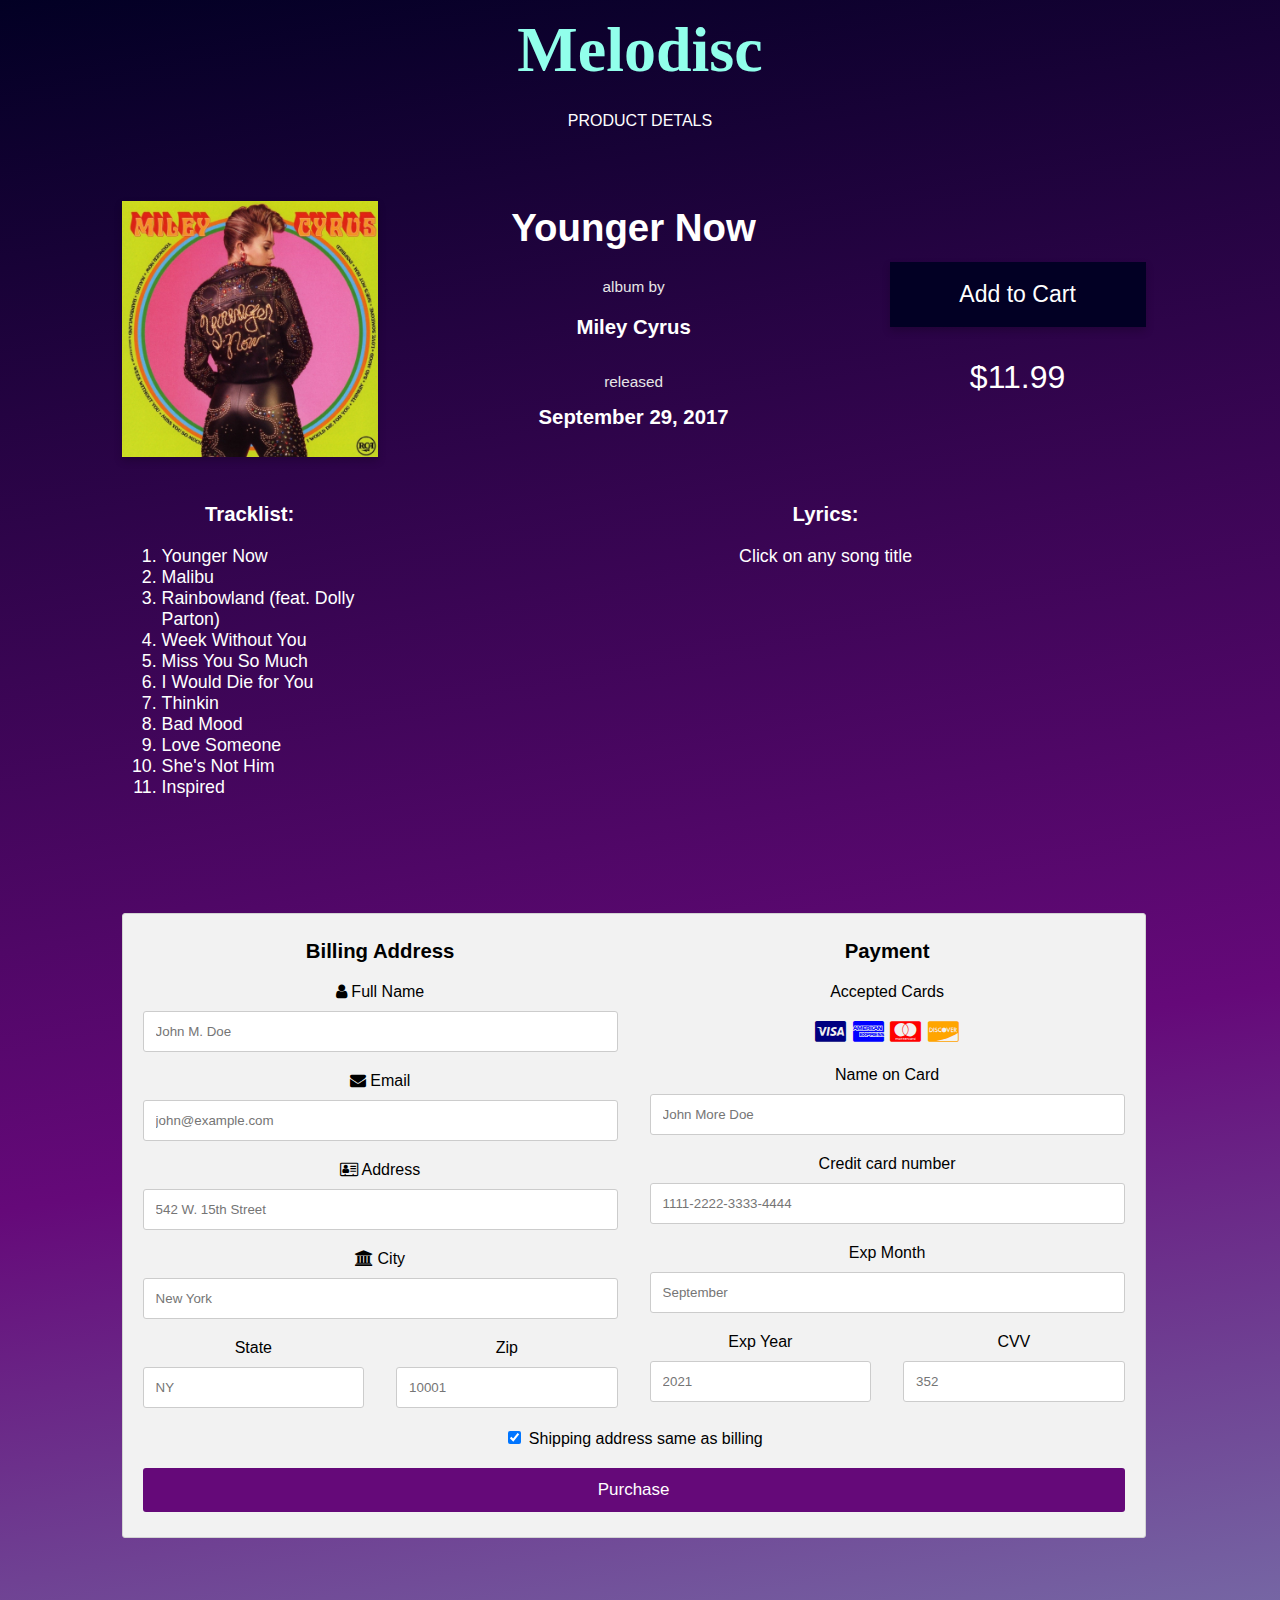
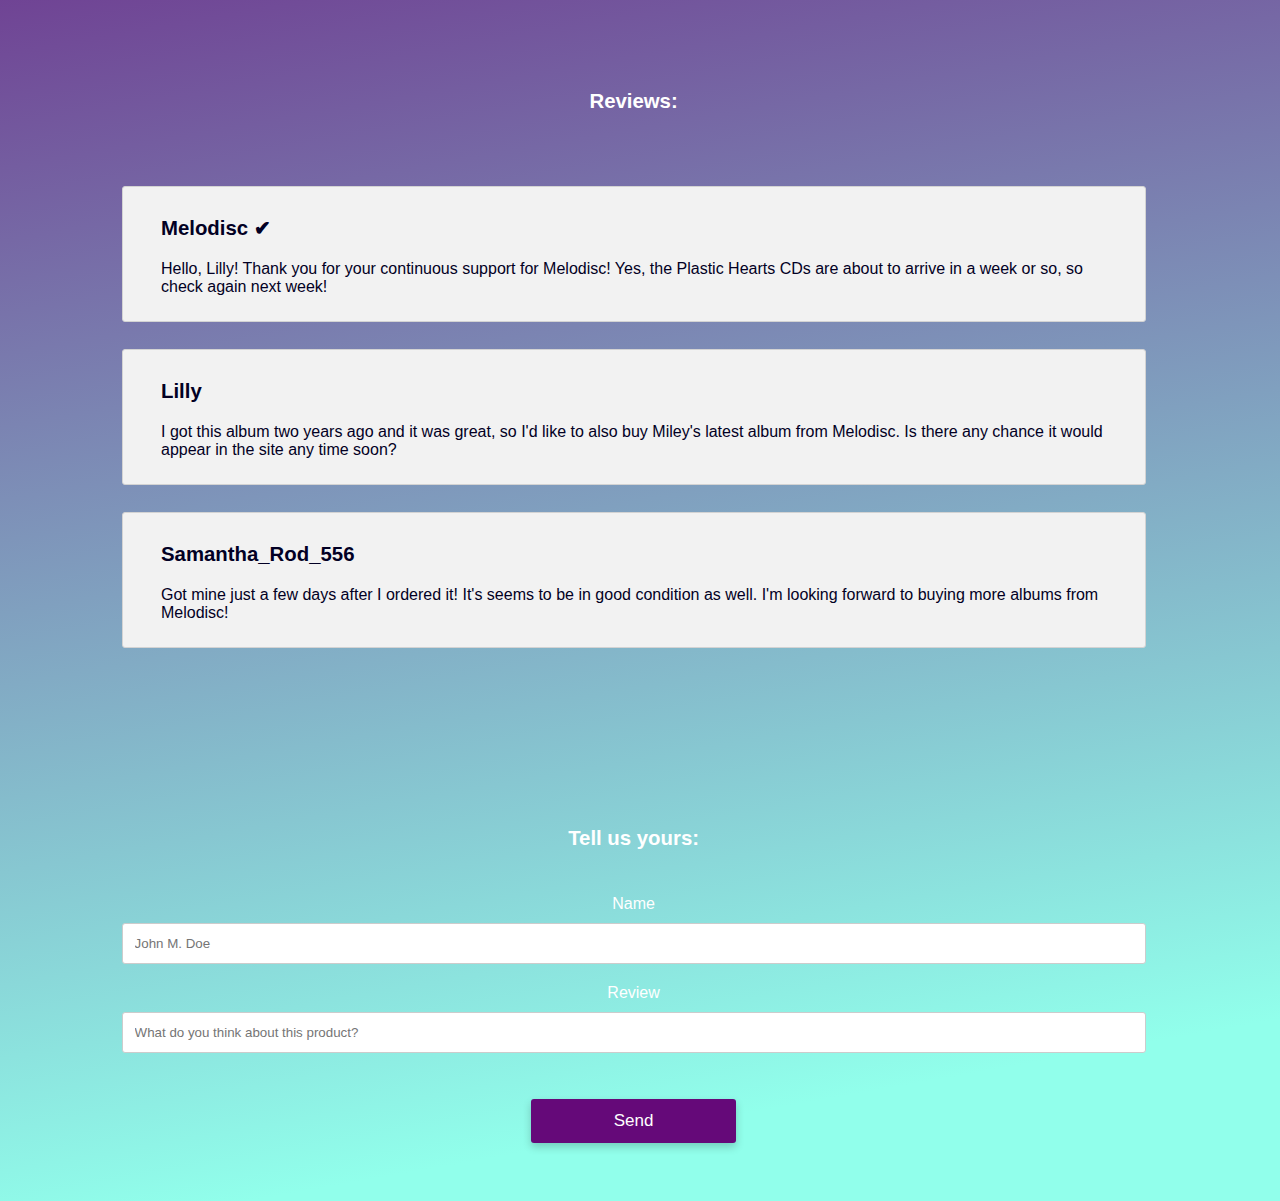
<file: younger-now.html>
<!DOCTYPE html>
<html>
	<head>
		<title>Melodisc | Younger Now</title>
		<meta charset="utf-8">
		<link href="styles/style.css" rel="stylesheet">
		<link href="https://cdnjs.cloudflare.com/ajax/libs/font-awesome/4.7.0/css/font-awesome.min.css" rel="stylesheet">
		<link href="pictures/fav-icon2.png" rel="shortcut icon">
	</head>
	<body>
		<a href="index.html">
			<h1>Melodisc</h1>
		</a>
		<header>PRODUCT DETALS</header>
		<main>
			<article>
				<img src="pictures/Younger_now.jpg" alt="Younger now album cover">
				<div class="description">
					<h2>Younger Now</h2>
					<p>album by</p>					
					<h3>Miley Cyrus</h3>
					<p>released</p>
					<time datetime="2017-09-29">September 29, 2017</time>
				</div>
				<div class="purchase">
					<p><button>Add to Cart</button></p>
					<p>$11.99</p>
				</div>
				<div id="tracklist">
					<h3>Tracklist:</h3>
					<ol>
						<li>Younger Now</li>
						<li>Malibu</li>
						<li>Rainbowland (feat. Dolly Parton)</li>
						<li>Week Without You</li>
						<li>Miss You So Much</li>
						<li>I Would Die for You</li>
						<li>Thinkin</li>
						<li>Bad Mood</li>
						<li>Love Someone</li>
						<li>She's Not Him</li>
						<li>Inspired</li>
					</ol>
				</div>
				<div id="lyrics">
					<h3>Lyrics:</h3>
					<pre>
Click on any song title
					</pre>
				</div>
				<div class="row">
				  <div class="col-75">
					<div class="container">
					  <form name="purchase-form">
					  
						<div class="row">
						  <div class="col-50">
							<h3>Billing Address</h3>
							<label for="fname"><i class="fa fa-user"></i> Full Name</label>
							<input type="text" id="fname" name="full name" placeholder="John M. Doe" required="true">
							<label for="email"><i class="fa fa-envelope"></i> Email</label>
							<input type="text" id="email" name="email" placeholder="john@example.com" required="true">
							<label for="adr"><i class="fa fa-address-card-o"></i> Address</label>
							<input type="text" id="adr" name="address" placeholder="542 W. 15th Street" required="true">
							<label for="city"><i class="fa fa-institution"></i> City</label>
							<input type="text" id="city" name="city" placeholder="New York" required="true">

							<div class="row">
							  <div class="col-50">
								<label for="state">State</label>
								<input type="text" id="state" name="state" placeholder="NY" required="true">
							  </div>
							  <div class="col-50">
								<label for="zip">Zip</label>
								<input type="text" id="zip" name="zip" placeholder="10001" required="true">
							  </div>
							</div>
						  </div>

						  <div class="col-50">
							<h3>Payment</h3>
							<label>Accepted Cards</label>
							<div class="icon-container">
							  <i class="fa fa-cc-visa" style="color:navy;"></i>
							  <i class="fa fa-cc-amex" style="color:blue;"></i>
							  <i class="fa fa-cc-mastercard" style="color:red;"></i>
							  <i class="fa fa-cc-discover" style="color:orange;"></i>
							</div>
							<label for="cname">Name on Card</label>
							<input type="text" id="cname" name="cardname" placeholder="John More Doe" required="true">
							<label for="ccnum">Credit card number</label>
							<input type="text" id="ccnum" name="cardnumber" placeholder="1111-2222-3333-4444" required="true">
							<label for="expmonth">Exp Month</label>
							<input type="text" id="expmonth" name="expmonth" placeholder="September" required="true">
							<div class="row">
							  <div class="col-50">
								<label for="expyear">Exp Year</label>
								<input type="text" id="expyear" name="expyear" placeholder="2021" required="true">
							  </div>
							  <div class="col-50">
								<label for="cvv">CVV</label>
								<input type="text" id="cvv" name="cvv" placeholder="352" required="true">
							  </div>
							</div>
						  </div>
						  
						</div>
						<label>
						  <input type="checkbox" checked="checked" name="sameadr"> Shipping address same as billing
						</label>
						<input type="submit" value="Purchase" class="btn"></input>
					  </form>
					</div>
				  </div>
				 
				</div>
				<h3 class="reviews-header">Reviews:</h3>
				<div id="reviews">	
					<div class="review">
						<h3>Melodisc ✔</h3>
						<p>Hello, Lilly! Thank you for your continuous support for Melodisc! Yes, the Plastic Hearts CDs are about to arrive in a week or so, so check again next week!</h3>
					</div>					
					<div class="review">
						<h3>Lilly</h3>
						<p>I got this album two years ago and it was great, so I'd like to also buy Miley's latest album from Melodisc. Is there any chance it would appear in the site any time soon?</p>
					</div>	
					<div class="review">
						<h3>Samantha_Rod_556</h3>
						<p>Got mine just a few days after I ordered it! It's seems to be in good condition as well. I'm looking forward to buying more albums from Melodisc!</p>
					</div>					
				</div>
				<h3 class="reviews-header">Tell us yours:</h3>
				<form id="review-form" name="review-form">
					<label for="name">Name</label>
					<input type="text" id="name" name="name" placeholder="John M. Doe" required="true">
					<label for="review">Review</label>
					<input type="text" id="review" name="review" placeholder="What do you think about this product?" required="true">
				</form>
				<button class="send-button">Send</button>
			</article>
		</main>
		<script src="scripts/main.js">  
		</script>  
	</body>
	
</html>
</file>
<file: styles/style.css>
* {
  box-sizing: border-box;
}

html {
	font-size: 100%;
}

body {
	background: rgb(2,0,36);
	background: linear-gradient(170deg, rgba(2,0,36,1) 0%, rgba(101,9,121,1) 40%, rgba(145,255,235,1) 94%);	
	color: #FFF;
	font-family: Levenim MT, sans-serif;
	text-align: center;
	margin: 0;
	min-height: 100vh;
}

a {
	text-decoration: none;
}

h1 {
	color: rgba(145,255,235,1);
	font-family: Freestyle Script;
	font-size: 4rem;
	margin: 1% auto;
}

h2 {
	font-size: calc(9px + 1vw);
	margin: 2%;
}

h3,
time {
	font-size: calc(5px + 1.2vw);
	font-weight: bold;
}

header {
	width: 90%;
	padding: 1% 0;
	margin: 0 auto;
}

main {
	margin: 0 5%;
	display: flex;
}

nav {
	flex: 19%;
	margin-right: 1%;
}

section {
	display: grid;
	flex: 80%;
	padding: 2%;
	grid-gap: 2vw 2vw;
	justify-content: space-around;
	align-content: space-around;
}

#index-image {
	width: 100%;
	grid-column: 1/4;
	box-shadow: 0 4px 8px 0 rgba(0, 0, 0, 0.2);
}

#site-description li {
	margin: 7vh 0;
	min-width: 3vh;
}

#site-description h2 {
	grid-column:1/5;
	font-size: calc(10px + 4vh);
}

@media (min-width: 300px) {
	section { grid-template-columns: repeat(2, 38%); }
}

@media (min-width: 700px) {
	section { grid-template-columns: repeat(3, 26%); }
}

@media (max-width: 800px) {
	.row {
		flex-direction: column-reverse;
	 }
}


@media (min-width: 1000px) {
	section { grid-template-columns: repeat(4, 19%); }
}

@media (min-width: 1500px) {
	section { grid-template-columns: repeat(5, 15%); }
}

/*@media only screen and (max-width: 1000px) {
	section { grid-template-columns: repeat(2, 38%); }
	main { flex-wrap: wrap; }
	nav { flex: 99%; }
	h2 { font-size: calc(25px + 1vh); }
}*/



nav,
section {
	border: 1px solid rgba(255,255,255,0.8);
	border-radius: 4px;
	margin-bottom: 1%;
}

@media (max-width: 700px) {
	main { flex-wrap: wrap; }
	nav { flex: 99%; }
}
ul {
	list-style-type: none;
	margin: 2%;
	padding: 3% 0;
	width: 96%;	
	position: sticky;
	top: 0;
}

li a {
	display: block;
	background-color: rgba(250,250,250,1);
	box-shadow: 0 4px 8px 0 rgba(0, 0, 0, 0.2);
	font-size: 100%;
	color: rgba(101,9,121,1);
	padding: 8px 16px;
	margin: 5%;
	text-decoration: none;
	border: 1px solid rgba(101,9,121,1);
	border-radius: 4px;
}

li a:hover {
	border: 1px solid rgba(255,255,255,1);
	background-color: rgba(101,9,121,1);
	color: white;
}

.active {
	background-color: rgba(145,255,235,1);
	color: rgba(101,9,121,1);
}

.card {
	/*box-shadow: 0 4px 8px 0 rgba(0, 0, 0, 0.2);*/
	text-align: center;
}

.price {
	color: white;
	margin: 2%;
}

.card button {
	border: none;
	outline: 0;
	padding: 12px;
	color: white;
	background-color: rgba(2,0,36,1);
	text-align: center;
	cursor: pointer;
	width: 100%;
	font-size: 18px;
	box-shadow: 0 4px 8px 0 rgba(0, 0, 0, 0.2);
}

.card button:hover {
	background: linear-gradient(319deg, #91ffeb, #650979, #020024);
	background-size: 600% 600%;

	-webkit-animation: AnimationName 3s ease infinite;
	-moz-animation: AnimationName 3s ease infinite;
	animation: AnimationName 3s ease infinite;
}

.card img {
	width: 100%;
	box-shadow: 0 4px 8px 0 rgba(0, 0, 0, 0.2);
}

.card img:hover {
	opacity: 0.7;
}

.card p {
	color: rgba(225,225,225,1);
	font-size: calc(9px+1vw);
}

.card a {
	color: white;
}

/*.gradient-animation {
    background: linear-gradient(319deg, #91ffeb, #650979, #020024);
    background-size: 600% 600%;

    -webkit-animation: AnimationName 39s ease infinite;
    -moz-animation: AnimationName 39s ease infinite;
    animation: AnimationName 39s ease infinite;
}*/

@-webkit-keyframes AnimationName {
    0%{background-position:5% 0%}
    50%{background-position:96% 100%}
    100%{background-position:5% 0%}
}
@-moz-keyframes AnimationName {
    0%{background-position:5% 0%}
    50%{background-position:96% 100%}
    100%{background-position:5% 0%}
}
@keyframes AnimationName {
    0%{background-position:5% 0%}
    50%{background-position:96% 100%}
    100%{background-position:5% 0%}
}

article {
	margin: 5%;
	display: grid;
	grid-gap: 2vw 10vw;
	grid-template-columns: repeat(3, 20vw);
	align-content: center;
}
article img {
	max-height: 20vw;
	box-shadow: 0 4px 8px 0 rgba(0, 0, 0, 0.2);
}

.description h2{
	font-size: 3vw;
}

.description p {
	font-size: 1.2vw;
	padding-top: 1vw;
	color: rgba(230, 230, 230, 1);
}

.purchase p {
	font-size:2.5vw;
}

.purchase button {
	border: none;
	outline: 0;
	padding: 1.5vw 1vw;
	color: white;
	background-color: rgba(2,0,36,1);
	text-align: center;
	cursor: pointer;
	width: 100%;
	font-size: 1.8vw;
	box-shadow: 0 4px 8px 0 rgba(0, 0, 0, 0.2);
}

.purchase button:hover {
	background: linear-gradient(319deg, #91ffeb, #650979, #020024);
	background-size: 600% 600%;

	-webkit-animation: AnimationName 3s ease infinite;
	-moz-animation: AnimationName 3s ease infinite;
	animation: AnimationName 3s ease infinite;
}

.purchase {
	margin: auto 0;
}

#tracklist,
#lyrics {
	max-height: 100vh;
	overflow: auto;
	margin-bottom: 8vh;
}

#tracklist p,
#lyrics p {
	font-size: 1.6vw;
	color: rgba(230, 230, 230, 1);
}

#tracklist ol {
	text-align: left;
	font-size: calc(5px + 1vw);
}

#tracklist li:hover {
	color: rgba(145,255,235,1);
	cursor: pointer;
}

#lyrics {
	grid-column: 2/4;
}

#lyrics pre {
	font-size: calc(5px + 1vw);
	text-align: center;
	font-family: Levenim MT, sans-serif;
	overflow: auto;
}

.row {
		grid-column: 1/4;
  display: -ms-flexbox; /* IE10 */
  display: flex;
  -ms-flex-wrap: wrap; /* IE10 */
  flex-wrap: wrap;
  margin: 0 -16px;
}

.col-50 {
  -ms-flex: 50%; /* IE10 */
  flex: 50%;
}

.col-75 {
  -ms-flex: 75%; /* IE10 */
  flex: 75%;
}

.col-25,
.col-50,
.col-75 {
  padding: 0 16px;
}

.container,
.review {
	color: black;
	background-color: #f2f2f2;
	padding: 5px 20px 15px 20px;
	border: 1px solid lightgrey;
	border-radius: 3px;
}

input[type=text] {
	width: 100%;
	margin-bottom: 20px;
	padding: 12px;
	border: 1px solid #ccc;
	border-radius: 3px;
}

label {
	margin-bottom: 10px;
	display: block;
}

.icon-container {
	margin-bottom: 13px;
	padding: 7px 0;
	font-size: 24px;
}

.btn,
.send-button {
	background-color: rgba(101,9,121,1);
	color: white;
	padding: 12px;
	margin: 10px 0;
	border: none;
	width: 100%;
	border-radius: 3px;
	cursor: pointer;
	font-size: 17px;
	font-family: Levenim MT, sans-serif;
}

.btn:hover,
.send-button:hover {
	background-color: rgba(181,89,181,1);
}

a {
	color: #2196F3;
}

hr {
	border: 1px solid lightgrey;
}

span.price {
	float: right;
	color: grey;
}

#review-form {
	grid-column: 1/4;
}

.send-button {
	width: 20%;
	margin: 0 40%;
	grid-column: 1/4;
	box-shadow: 0 4px 8px 0 rgba(0, 0, 0, 0.2);
}

.reviews-header {
	grid-column: 1/4;
	margin-top: 14vh;
}

#reviews {
	grid-column: 1/4;
}

.review {
	color: rgba(2,0,36,1);
	text-align: left;
	padding: 1vh 3vw;
	grid-column: 1/4;
	margin: 3vh 0; 
}
</file>
